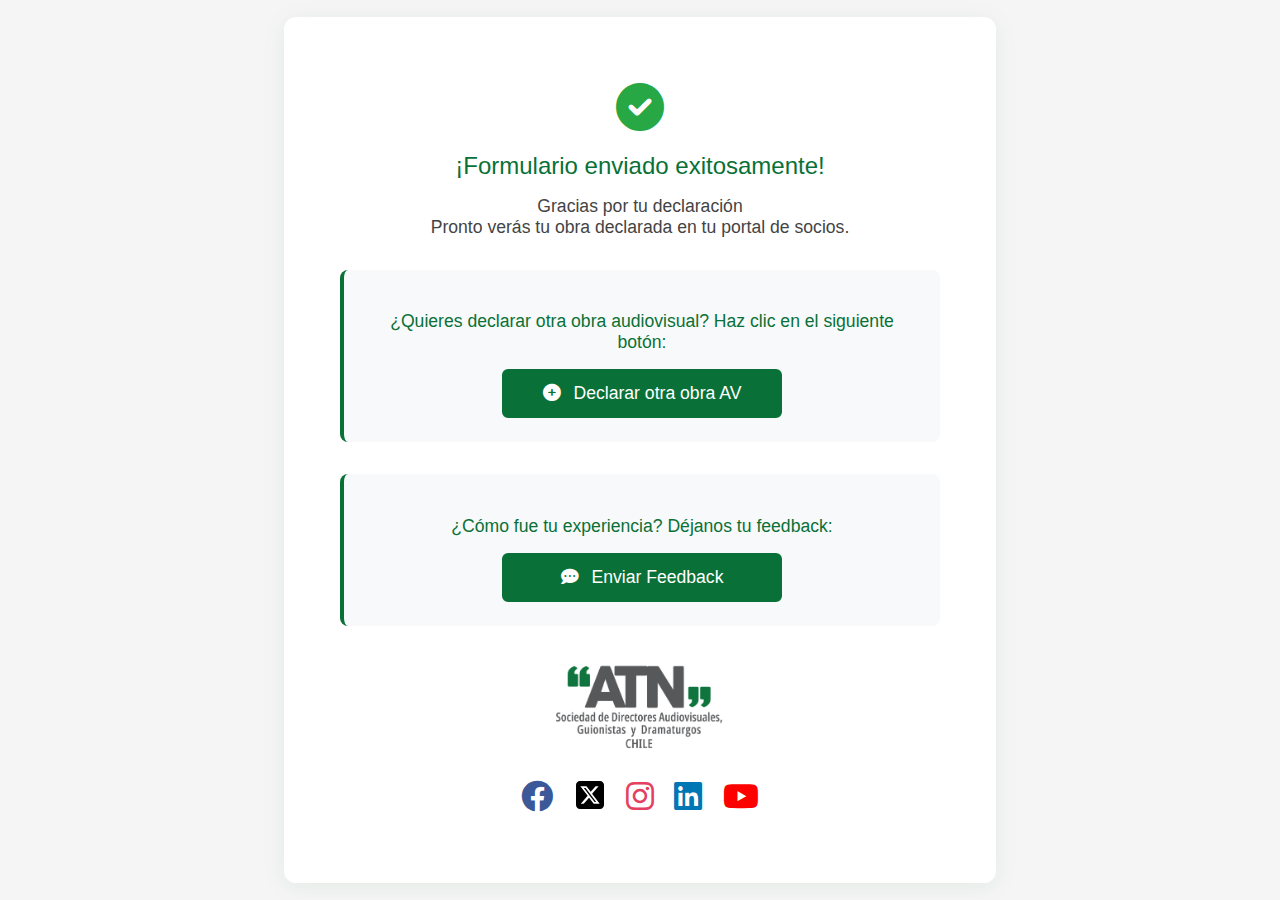
<file: exito.html>
<!DOCTYPE html>
<html lang="es">
<head>
    <meta charset="UTF-8">
    <meta name="viewport" content="width=device-width, initial-scale=1.0">
    <title>Formulario enviado</title>
    <link rel="stylesheet" href="styles.css">
    <link rel="icon" type="image/png" href="assets/solologo.png">
    <style>
        body {
            display: flex;
            align-items: center;
            justify-content: center;
            min-height: 100vh;
            background: #f5f5f5;
        }
        .success-container {
            background: #fff;
            border-radius: 12px;
            box-shadow: 0 4px 24px rgba(9,113,55,0.08);
            padding: 4rem 3.5rem;
            text-align: center;
            max-width: 600px;
            width: 90%;
        }
        .success-icon {
            font-size: 3rem;
            color: #28a745;
            margin-bottom: 1rem;
        }
        .success-title {
            font-size: 1.5rem;
            color: #097137;
            margin-bottom: 1rem;
        }
        .success-message {
            color: #444;
            font-size: 1.1rem;
            margin-bottom: 2rem;
        }
        @media (max-width: 768px) {
            .success-container {
                padding: 2rem 1.5rem;
                margin: 1rem;
            }
            .success-title {
                font-size: 1.3rem;
            }
            .success-message {
                font-size: 1rem;
            }
        }
        @media (max-width: 480px) {
            .success-container {
                padding: 1.5rem 1rem;
            }
            .success-title {
                font-size: 1.2rem;
            }
            .btn {
                font-size: 0.9rem !important;
                padding: 10px 16px !important;
            }
        }
        .success-link {
            display: inline-block;
            margin-top: 1rem;
            color: #097137;
            text-decoration: underline;
            font-weight: 500;
        }
        .success-link:hover {
            color: #28a745;
        }
        .btn:hover {
            background: #28a745 !important;
            transform: translateY(-1px);
            box-shadow: 0 4px 12px rgba(9,113,55,0.3);
        }
        .social-icons a {
            transition: transform 0.2s cubic-bezier(.4,2,.6,1);
            display: inline-block;
        }
        .social-icons a:hover, .social-icons a:focus {
            transform: scale(1.18);
            z-index: 2;
        }
        .social-icons svg {
            transition: transform 0.2s cubic-bezier(.4,2,.6,1);
        }
        .social-icons svg:hover {
            transform: scale(1.18);
        }
    </style>
    <link rel="stylesheet" href="https://cdnjs.cloudflare.com/ajax/libs/font-awesome/6.0.0/css/all.min.css" />
</head>
<body>
    <div class="success-container">
        <div class="success-icon">
            <i class="fas fa-check-circle"></i>
        </div>
        <div class="success-title">¡Formulario enviado exitosamente!</div>
        <div class="success-message">
            Gracias por tu declaración<br>
            Pronto verás tu obra declarada en tu portal de socios.
        </div>
        
        <!-- Mensaje y botón para declarar otra obra -->
        <div style="margin: 2rem 0; padding: 1.5rem; background: #f8f9fa; border-radius: 8px; border-left: 4px solid #097137;">
            <p style="color: #097137; font-weight: 500; margin-bottom: 1rem; font-size: 1.1rem;">
                ¿Quieres declarar otra obra audiovisual? Haz clic en el siguiente botón:
            </p>
            <a href="index.html" class="btn" style="display: inline-block; background: #097137; color: white; padding: 12px 24px; border-radius: 6px; text-decoration: none; font-weight: 500; transition: all 0.3s ease; width: 100%; max-width: 280px; text-align: center; box-sizing: border-box;">
                <i class="fas fa-plus-circle" style="margin-right: 8px;"></i>
                Declarar otra obra AV
            </a>
        </div>

        <!-- Botón de feedback -->
        <div style="margin: 2rem 0; padding: 1.5rem; background: #f8f9fa; border-radius: 8px; border-left: 4px solid #097137;">
            <p style="color: #097137; font-weight: 500; margin-bottom: 1rem; font-size: 1.1rem;">
                ¿Cómo fue tu experiencia? Déjanos tu feedback:
            </p>
            <a href="https://forms.office.com/Pages/ResponsePage.aspx?id=YgkTDLwJ_ECNuJ0EP_YlGuvdaWFHCPZImntUtkAWGP1UMTdKOE0wWlRXNFNOUjY3MTJRNjE2STg5UC4u" target="_blank" rel="noopener" class="btn" style="display: inline-block; background: #097137; color: white; padding: 12px 24px; border-radius: 6px; text-decoration: none; font-weight: 500; transition: all 0.3s ease; width: 100%; max-width: 280px; text-align: center; box-sizing: border-box;">
                <i class="fas fa-comment-dots" style="margin-right: 8px;"></i>
                Enviar Feedback
            </a>
        </div>
        
        <!-- Logo vinculado al sitio principal -->
        <a href="https://www.atn.cl" class="success-logo-link" style="display:inline-block; margin-bottom:1.5rem; position:relative; z-index:2;">
            <img src="assets/solologo-1.png" alt="Logo ATN" style="height:100px; width:auto; position:relative; top:0px; margin-bottom:-30px;">
        </a>
        <!-- Iconos de redes sociales -->
        <div class="social-icons" style="margin-top:1.5rem;">
            <a href="https://www.facebook.com/ATNChile" target="_blank" rel="noopener" title="Facebook" style="margin:0 8px; color:#3b5998;"><i class="fab fa-facebook fa-2x"></i></a>
            <a href="https://twitter.com/atn_chile" target="_blank" rel="noopener" title="X (Twitter)" style="margin:0 8px; display:inline-block; vertical-align:middle;">
                <svg width="32" height="32" viewBox="0 0 448 512" xmlns="http://www.w3.org/2000/svg" style="fill:#000; display:inline-block; vertical-align:middle; position:relative; top:-8px;">
                  <path d="M64 32C28.7 32 0 60.7 0 96V416c0 35.3 28.7 64 64 64H384c35.3 0 64-28.7 64-64V96c0-35.3-28.7-64-64-64H64zm297.1 84L257.3 234.6 379.4 396H283.8L209 298.1 123.3 396H75.8l111-126.9L69.7 116h98l67.7 89.5L313.6 116h47.5zM323.3 367.6L153.4 142.9H125.1L296.9 367.6h26.3z"/>
                </svg>
            </a>
            <a href="https://instagram.com/atn_chile" target="_blank" rel="noopener" title="Instagram" style="margin:0 8px; color:#e4405f;"><i class="fab fa-instagram fa-2x"></i></a>
            <a href="https://www.linkedin.com/company/atn-sociedad-de-directores-audiovisuales-guionistas-y-dramaturgos" target="_blank" rel="noopener" title="LinkedIn" style="margin:0 8px; color:#0077b5;"><i class="fab fa-linkedin fa-2x"></i></a>
            <a href="https://www.youtube.com/@atndirectoresavguionistasy6248" target="_blank" rel="noopener" title="YouTube" style="margin:0 8px; color:#ff0000;"><i class="fab fa-youtube fa-2x"></i></a>
        </div>
    </div>
</body>
</html>
</file>
<file: styles.css>
/* --- MODAL PARTICIPACIONES --- */
#modalParticipaciones .modal-atn-content {
  max-width: 900px;
  width: 98vw;
}

#modalParticipaciones .btn-guardar-participaciones {
  background: #097137;
  color: #fff;
  border: none;
  border-radius: 8px;
  padding: 10px 28px;
  font-size: 1rem;
  font-weight: 600;
  cursor: pointer;
  transition: background 0.18s, color 0.18s;
}
#modalParticipaciones .btn-guardar-participaciones:hover {
  background: #0bbd6b;
}
#modalParticipaciones .btn-cerrar-participaciones {
  background: #fff;
  color: #097137;
  border: 1.5px solid #097137;
  border-radius: 8px;
  padding: 10px 28px;
  font-size: 1rem;
  font-weight: 600;
  cursor: pointer;
  transition: background 0.18s, color 0.18s;
}
#modalParticipaciones .btn-cerrar-participaciones:hover {
  background: #f5f8f6;
  color: #0bbd6b;
}
#modalParticipaciones .modal-atn-header-green {
  background: #097137;
  color: #fff;
  padding: 18px 36px 12px 36px;
  border-radius: 8px 8px 0 0;
}
#modalParticipaciones .modal-atn-header-green h3 {
  margin: 0;
  font-size: 1.6rem;
  font-weight: 600;
}
#modalParticipaciones .modal-atn-body {
  padding: 24px 36px 0 36px;
  background: #fff;
  border-radius: 0 0 8px 8px;
}
.tabla-participaciones {
  width: 100%;
  border-collapse: separate;
  border-spacing: 0 10px;
  margin-bottom: 18px;
  font-family: 'Segoe UI', Arial, sans-serif;
}
.tabla-participaciones th {
  background: #f5f8f6;
  color: #097137;
  font-weight: 600;
  padding: 10px 8px;
  border: none;
  font-size: 1rem;
  text-align: left;
  border-radius: 8px 8px 0 0;
}
.tabla-participaciones td {
  background: #fff;
  padding: 8px 8px;
  border: none;
  vertical-align: middle;
  border-radius: 8px;
}
.tabla-participaciones input[type="number"],
.tabla-participaciones select {
  width: 100%;
  padding: 8px 10px;
  border: 1.5px solid #c9e2d0;
  border-radius: 8px;
  font-size: 1rem;
  font-family: 'Segoe UI', Arial, sans-serif;
  background: #f8fdfb;
  color: #222;
  outline: none;
  transition: border-color 0.2s;
  box-sizing: border-box;
}
.tabla-participaciones input[type="number"]:focus,
.tabla-participaciones select:focus {
  border-color: #097137;
  background: #fff;
}
.tabla-participaciones .btn-eliminar-participacion {
  background: #fff;
  color: #dc3545;
  border: 1.5px solid #dc3545;
  border-radius: 8px;
  padding: 6px 14px;
  font-size: 1rem;
  cursor: pointer;
  transition: background 0.18s, color 0.18s;
  font-family: 'Segoe UI', Arial, sans-serif;
}
.tabla-participaciones .btn-eliminar-participacion:hover {
  background: #dc3545;
  color: #fff;
}
@media (max-width: 700px) {
  #modalParticipaciones .modal-atn-content {
    padding: 0 0 16px 0;
  }
  #modalParticipaciones .modal-atn-header-green,
  #modalParticipaciones .modal-atn-body,
  #modalParticipaciones .modal-atn-buttons {
    padding-left: 10px;
    padding-right: 10px;
  }
  .tabla-participaciones th, .tabla-participaciones td {
    padding: 8px 4px;
    font-size: 0.95rem;
  }
}

/* Estilos base y animaciones */
:root {
  --transition-duration: 0.4s;
  --easing: cubic-bezier(0.4, 0, 0.2, 1);
}

body {
  font-family: 'Segoe UI', Arial, sans-serif;
  background: #fff;
  color: #575656;
  margin: 0;
  padding: 0;
  scroll-behavior: smooth;
}

/* Animación de transición entre pasos */
.wizard-step {
  transition: opacity var(--transition-duration) var(--easing), 
              transform var(--transition-duration) var(--easing);
  opacity: 0;
  transform: translateY(20px);
  position: absolute;
  width: 100%;
  padding: 20px 0;
  visibility: hidden;
}

.wizard-step.active {
  opacity: 1;
  transform: translateY(0);
  position: relative;
  visibility: visible;
}

/* Contenedor principal para manejar la altura durante las transiciones */
.wizard-container {
  position: relative;
  min-height: 300px; /* Ajusta según sea necesario */
  overflow: hidden;
}

/* Estilos para la validación */
.form-group.required label:after {
  content: " *";
  color: #dc3545;
}

.form-control.error {
  border-color: #dc3545;
  background-color: #fff8f8;
  box-shadow: 0 0 0 0.2rem rgba(220, 53, 69, 0.25);
}

.form-control.valid {
  border-color: #28a745;
  background-color: #f8fff9;
}

.error-message {
  display: none;
  color: #dc3545;
  font-size: 0.875rem;
  margin-top: 0.25rem;
  font-weight: 500;
}

.form-group.has-error .error-message {
  display: block;
  animation: shake 0.5s ease-in-out;
}

@keyframes shake {
  0%, 100% { transform: translateX(0); }
  10%, 30%, 50%, 70%, 90% { transform: translateX(-5px); }
  20%, 40%, 60%, 80% { transform: translateX(5px); }
}

.header {
  position: relative;
  display: flex;
  align-items: center;
  background: #fff;
  border-bottom: 2px solid #097137;
  padding: 1.5rem 2rem 1rem 2rem;
  justify-content: center;
}
.logo {
  position: absolute;
  left: 2rem;
  top: 50%;
  transform: translateY(-50%);
  height: 60px;
  width: auto;
}
.header h1 {
  color: #097137;
  font-size: 2.5rem;
  margin: 0 auto;
  text-align: center;
  display: block;
  width: 100%;
  font-weight: 700;
}
h1 {
  color: #097137;
  font-size: 2rem;
  margin: 0;
}
main {
  max-width: 700px;
  margin: 2rem auto;
  background: #fff;
  border-radius: 12px;
  box-shadow: 0 2px 16px rgba(9,113,55,0.07);
  padding: 2rem 2.5rem 2.5rem 2.5rem;
}
/* Estilos para el carrusel de progreso */
.progress-container {
  width: 100%;
  margin: 20px 0;
  position: relative;
  padding: 0 0px;
  display: flex;
  justify-content: center;
}

.progress-container-inner {
  display: flex;
  align-items: center;
  position: relative;
  width: 100%;
  max-width: 600px;
}

.progress-slider {
  width: 100%;
  overflow: hidden;
  position: relative;
}

.progress-track {
  display: flex;
  transition: transform 0.3s ease;
  gap: 10px;
  padding: 10px 0;
}

.progress-slide {
  min-width: 80px;
  display: flex;
  flex-direction: column;
  align-items: center;
  cursor: pointer;
  padding: 0 5px;
  opacity: 0.6;
  transition: all 0.3s ease;
  text-align: center;
  pointer-events: none !important;
  cursor: default !important;
  opacity: 1 !important;
}

.progress-slide.active {
  opacity: 1;
}

.progress-step {
  width: 30px;
  height: 30px;
  border-radius: 50%;
  background-color: #f0f0f0;
  display: flex;
  align-items: center;
  justify-content: center;
  font-weight: bold;
  margin-bottom: 5px;
  color: #575656;
  border: 2px solid #e0e0e0;
  transition: all 0.3s ease;
}

.progress-slide.active .progress-step {
  background-color: #097137;
  color: white;
  border-color: #097137;
}

.step-label {
  font-size: 0.7rem;
  color: #575656;
  text-align: center;
  white-space: nowrap;
  overflow: hidden;
  text-overflow: ellipsis;
  max-width: 100%;
  display: inline-block;
}

.progress-slide.active .step-label {
  color: #097137;
  font-weight: 500;
}

.nav-arrow {
  background: white;
  border: 1px solid #e0e0e0;
  border-radius: 50%;
  width: 30px;
  height: 30px;
  display: flex;
  align-items: center;
  justify-content: center;
  cursor: pointer;
  position: absolute;
  top: 50%;
  transform: translateY(-50%);
  z-index: 10;
  transition: all 0.3s ease;
}

.nav-arrow:hover {
  background-color: #097137;
  color: white;
  border-color: #097137;
}

.nav-arrow.prev {
  left: 0;
}

.nav-arrow.next {
  right: 0;
}

.nav-arrow:disabled {
  opacity: 0.5;
  cursor: not-allowed;
  pointer-events: none;
}

.nav-arrow i,
.progress-container .nav-arrow i {
  color: #575656 !important;
  font-size: 1rem;
  display: flex;
  align-items: center;
  justify-content: center;
  width: 32px;
  height: 32px;
  transition: color 0.2s;
}

.nav-arrow:hover i,
.progress-container .nav-arrow:hover i {
  color: #097137 !important;
}

@media (max-width: 900px) {
  .progress-container {
    padding: 0 30px;
  }
  .progress-slide {
    min-width: 70px;
  }
  .step-label {
    font-size: 0.65rem;
  }
}
.wizard-step {
  display: none;
}
.wizard-step.active {
  display: block;
}

/* Estilos para el cuadro de nota informativa */
.note-box {
  background-color: #f0f8ff;
  border-left: 4px solid #4a90e2;
  border-radius: 4px;
  padding: 12px 16px;
  margin-bottom: 24px;
  display: flex;
  align-items: flex-start;
  gap: 12px;
}

.note-icon {
  font-size: 1.2em;
  color: #4a90e2;
  margin-top: 2px;
}

.note-content {
  flex: 1;
  color: #2c3e50;
  font-size: 0.95em;
  line-height: 1.5;
}

.note-content strong {
  color: #2c3e50;
  font-weight: 600;
}
.form-group {
  margin-bottom: 1.5rem;
}
.form-group label {
  display: block;
  font-weight: 600;
  margin-bottom: 0.5rem;
  color: #097137;
}
.form-group input,
.form-group select,
.form-group textarea {
  width: 100%;
  padding: 0.7rem;
  border: 1.5px solid #575656;
  border-radius: 6px;
  font-size: 1rem;
  background: #fff;
  color: #575656;
  margin-top: 0.2rem;
  box-sizing: border-box;
}
.form-group input:focus,
.form-group select:focus,
.form-group textarea:focus {
  outline: 2px solid #097137;
  border-color: #097137;
}
.form-group .input-hint {
  font-size: 0.95rem;
  color: #575656;
  margin-top: 0.2rem;
}
/* Botones del wizard */
.wizard-buttons {
  display: flex;
  justify-content: space-between;
  align-items: center;
  margin-top: 30px;
  gap: 15px;
  flex-wrap: wrap;
}

.bloque-tools {
  display: flex;
  flex-direction: column;
  gap: 12px;
  margin-right: 18px;
}

@media (min-width: 600px) {
  .bloque-tools {
    flex-direction: row;
    gap: 18px;
    margin-right: 13px;
  }
}

.btn {
  padding: 0.3rem 1.1rem;
  border: 2px solid #097137;
  border-radius: 40px;
  font-size: 1.1rem;
  font-weight: 600;
  cursor: pointer;
  transition: all 0.3s ease;
  text-decoration: none;
  display: inline-flex;
  align-items: center;
  justify-content: center;
  min-width: 120px;
}

.btn-primary {
  background-color: #097137;
  color: #fff;
  border-color: #097137;
}

.btn-primary:hover {
  background-color: #075a2b;
  border-color: #075a2b;
  transform: translateY(-2px);
  box-shadow: 0 4px 12px rgba(9, 113, 55, 0.3);
}

.btn-secondary {
  background-color: #fff;
  color: #097137;
  border-color: #097137;
}

.btn-secondary:hover {
  background-color: #f8f9fa;
  color: #075a2b;
  border-color: #075a2b;
  transform: translateY(-2px);
  box-shadow: 0 4px 12px rgba(9, 113, 55, 0.2);
}

.btn-gestionar-titulos,
.btn-gestionar-participaciones {
  transition: background 0.18s, color 0.18s;
}
.btn-gestionar-titulos:hover,
.btn-gestionar-participaciones:hover {
  background: #0bbd6b;
  color: #fff;
  border-color: #0bbd6b;
  transform: translateY(-2px);
  box-shadow: 0 4px 12px rgba(11, 189, 107, 0.2);
}

.btn-success {
  background-color: #28a745;
  color: #fff;
  border-color: #28a745;
}

.btn-success:hover {
  background-color: #218838;
  border-color: #218838;
  transform: translateY(-2px);
  box-shadow: 0 4px 12px rgba(40, 167, 69, 0.3);
}

.btn:disabled {
  opacity: 0.6;
  cursor: not-allowed;
  transform: none !important;
  box-shadow: none !important;
}

#prev-btn {
  background-color: #fff;
  color: #097137;
  border: 1.5px solid #097137;
  transition: background 0.18s, color 0.18s;
}
#prev-btn:hover:enabled {
  background-color: #f8f9fa;
  color: #075a2b;
  border-color: #075a2b;
  transform: translateY(-2px);
  box-shadow: 0 4px 12px rgba(9, 113, 55, 0.2);
}

/* Responsive para botones */
@media (max-width: 768px) {
  .wizard-buttons {
    flex-direction: column;
    gap: 10px;
  }
  
  .btn {
    width: 100%;
    min-width: auto;
  }
}
.form-message {
  margin-top: 2rem;
  font-size: 1.1rem;
  color: #097137;
  text-align: center;
}
/* Ajuste visual para Select2 para igualar el alto de los inputs */
.select2-container--default .select2-selection--single,
.select2-container--default .select2-selection--multiple {
  min-height: 40px;
  padding: 5px 12px;
  border: 1.5px solid #575656;
  border-radius: 6px;
  font-size: 1rem;
  background: #fff;
  color: #575656;
  display: flex;
  align-items: center;
}
.select2-container--default .select2-selection--single .select2-selection__rendered {
  line-height: 32px;
}
.select2-container--default .select2-selection--multiple .select2-selection__rendered {
  min-height: 32px;
  display: flex;
  align-items: center;
}
.select2-container--default .select2-selection--single:focus,
.select2-container--default .select2-selection--multiple:focus {
  outline: 2px solid #097137;
  border-color: #097137;
}
/* --- Mejoras visuales para Participaciones --- */
.participaciones-header {
  display: flex;
  align-items: center;
  justify-content: space-between;
  margin-bottom: 1rem;
}
.btn-agregar-linea {
  background: #097137;
  color: #fff;
  border: 2px solid #097137;
  border-radius: 40px;
  font-size: 1.1rem;
  font-weight: 600;
  padding: 0.3rem 1.1rem;
  display: flex;
  align-items: center;
  gap: 0.5rem;
  transition: background 0.2s, color 0.2s;
  cursor: pointer;
}
.btn-agregar-linea:hover {
  background: #07582b;
  color: #fff;
}
.participacion-item {
  background: #f9f9f9;
  border: 1.5px solid #e0e0e0;
  border-radius: 10px;
  padding: 1.2rem 1rem 1rem 1rem;
  margin-bottom: 1.2rem;
  display: flex;
  align-items: flex-end;
  gap: 1rem;
  flex-wrap: wrap;
}
.participacion-item .form-group {
  margin-bottom: 0;
}
.participacion-resumen {
  font-size: 1.08rem;
  margin: 0.5rem 0 1rem 0.2rem;
  display: flex;
  gap: 1.5rem;
  flex-wrap: wrap;
}
.participacion-resumen .ok {
  color: #097137;
  font-weight: 600;
}
.participacion-resumen .error {
  color: #dc3545;
  font-weight: 600;
}
.btn-eliminar {
  color: #dc3545;
  background: none;
  border: none;
  cursor: pointer;
  padding: 0 0.5rem;
  font-size: 1.1rem;
  display: flex;
  align-items: center;
  font-weight: 500;
}
.btn-eliminar span {
  color: #dc3545;
  font-size: 1.5rem;
  margin-right: 4px;
}
/* Encabezado de aviso institucional */
.note-box {
  display: flex;
  align-items: flex-start;
  background: #eaf6f0;
  border-radius: 8px;
  padding: 1rem 1.2rem;
  margin-bottom: 1.2rem;
  border-left: 5px solid #097137;
  gap: 1rem;
}
.note-icon {
  color: #097137;
  font-size: 2.1rem;
  display: flex;
  align-items: center;
  justify-content: center;
  min-width: 2.5rem;
}
.note-content {
  font-size: 1.08rem;
  color: #575656;
}
@media (max-width: 900px) {
  main {
    padding: 1rem 0.5rem;
  }
  .header {
    flex-direction: column;
    gap: 0.5rem;
    padding: 1rem 0.5rem 0.5rem 0.5rem;
    align-items: center;
  }
  .logo {
    position: static;
    transform: none;
    height: 40px;
    margin-bottom: 0.5rem;
  }
  .header h1 {
    text-align: center;
    width: 100%;
    font-size: 2rem;
  }
  .participacion-item {
    flex-direction: column;
    align-items: stretch;
    gap: 0.5rem;
  }
  .participaciones-header {
    flex-direction: column;
    align-items: stretch;
    gap: 0.5rem;
  }
} 
/* Modal de cancelación */
.modal-atn {
  display: none;
  position: fixed;
  z-index: 1000;
  left: 0;
  top: 0;
  width: 100%;
  height: 100%;
  background-color: rgba(0, 0, 0, 0.5);
  backdrop-filter: blur(2px);
}

.modal-atn-content {
  background-color: #fff;
  margin: 15% auto;
  padding: 0;
  border-radius: 12px;
  width: 90%;
  max-width: 500px;
  box-shadow: 0 20px 40px rgba(0, 0, 0, 0.3);
  animation: slideInFromTop 0.3s ease-out;
}

.modal-atn-header-green {
  background-color: #097137;
  color: white;
  padding: 20px 25px;
  border-radius: 12px 12px 0 0;
  text-align: center;
}

.modal-atn-header-green h3 {
  margin: 0;
  font-size: 1.3rem;
  font-weight: 600;
}

.modal-atn-message {
  padding: 25px;
  text-align: center;
  color: #575656;
  font-size: 1.1rem;
  line-height: 1.5;
}

.modal-atn-buttons {
  display: flex;
  gap: 15px;
  padding: 0 25px 25px;
  justify-content: center;
}

.modal-btn-lg {
  padding: 12px 24px;
  border: 2px solid;
  border-radius: 8px;
  font-size: 1rem;
  font-weight: 600;
  cursor: pointer;
  transition: all 0.3s ease;
  min-width: 120px;
}

.modal-btn-lg:hover {
  transform: translateY(-2px);
  box-shadow: 0 4px 12px rgba(0, 0, 0, 0.2);
}

/* Loading overlay */
.loading-overlay {
  position: fixed;
  top: 0;
  left: 0;
  width: 100%;
  height: 100%;
  background-color: rgba(255, 255, 255, 0.95);
  backdrop-filter: blur(3px);
  z-index: 2000;
  display: flex;
  justify-content: center;
  align-items: center;
}

.loading-content {
  text-align: center;
  color: #097137;
  font-size: 1.2rem;
  font-weight: 600;
}

.spinner-institucional {
  margin-bottom: 20px;
}

.spinner-institucional svg {
  animation: spin 1.5s linear infinite;
}

@keyframes spin {
  0% { transform: rotate(0deg); }
  100% { transform: rotate(360deg); }
}

/* Responsive para modal */
@media (max-width: 768px) {
  .modal-atn-content {
    margin: 20% auto;
    width: 95%;
  }
  
  .modal-atn-buttons {
    flex-direction: column;
  }
  
  .modal-btn-lg {
    width: 100%;
  }
} 
.spinner-institucional {
  animation: spinner-rotate 1s linear infinite;
}
.spinner-institucional .path {
  stroke-linecap: round;
  animation: spinner-dash 1.4s ease-in-out infinite;
}
@keyframes spinner-rotate {
  100% { transform: rotate(360deg); }
}
@keyframes spinner-dash {
  0% { stroke-dasharray: 1, 150; stroke-dashoffset: 0; }
  50% { stroke-dasharray: 90, 150; stroke-dashoffset: -35; }
  100% { stroke-dasharray: 90, 150; stroke-dashoffset: -124; }
} 

/* Animaciones para bloques dinámicos */
@keyframes slideInFromTop {
  from {
    opacity: 0;
    transform: translateY(-20px);
    max-height: 0;
  }
  to {
    opacity: 1;
    transform: translateY(0);
    max-height: 500px;
  }
}

@keyframes slideOutToTop {
  from {
    opacity: 1;
    transform: translateY(0);
    max-height: 500px;
  }
  to {
    opacity: 0;
    transform: translateY(-20px);
    max-height: 0;
  }
}

.exhibicion-item,
.participacion-item {
  animation: slideInFromTop 0.4s ease-out;
  overflow: hidden;
}

.exhibicion-item.removing,
.participacion-item.removing {
  animation: slideOutToTop 0.3s ease-in forwards;
}

/* Animación para el botón de agregar */
.btn-agregar-linea,
#agregar-exhibicion {
  transition: all 0.3s ease;
}

.btn-agregar-linea:hover,
#agregar-exhibicion:hover {
  transform: translateY(-2px);
  box-shadow: 0 4px 12px rgba(9, 113, 55, 0.2);
}

.btn-agregar-linea:active,
#agregar-exhibicion:active {
  transform: translateY(0);
}

/* Animación para botones de eliminar */
.btn-eliminar {
  transition: all 0.2s ease;
}

.btn-eliminar:hover {
  transform: scale(1.05);
  background-color: rgba(220, 53, 69, 0.1);
  border-radius: 4px;
}

.btn-eliminar:active {
  transform: scale(0.95);
}

/* Animación para el contenedor de exhibiciones/participaciones */
#exhibiciones-container,
#participaciones-container {
  transition: all 0.3s ease;
}

/* Efecto de hover en los bloques */
.exhibicion-item:hover,
.participacion-item:hover {
  box-shadow: 0 4px 16px rgba(0, 0, 0, 0.1);
  transform: translateY(-1px);
  transition: all 0.3s ease;
}

/* Animación para mensajes de error/éxito */
.form-message {
  animation: slideInFromTop 0.3s ease-out;
}

/* Animación para el resumen de participaciones */
.participacion-resumen {
  animation: slideInFromTop 0.3s ease-out;
} 

/* Sección bloqueada */
.section-blocked {
  text-align: center;
  padding: 60px 20px;
  background: linear-gradient(135deg, #f8f9fa 0%, #e9ecef 100%);
  border-radius: 12px;
  border: 2px dashed #097137;
  margin: 20px 0;
}

.section-blocked-icon {
  font-size: 4rem;
  color: #097137;
  margin-bottom: 20px;
  opacity: 0.7;
}

.section-blocked-title {
  font-size: 1.5rem;
  font-weight: 600;
  color: #097137;
  margin-bottom: 15px;
}

.section-blocked-message {
  font-size: 1.1rem;
  color: #575656;
  line-height: 1.6;
  max-width: 600px;
  margin: 0 auto;
}

.section-blocked-hint {
  margin-top: 20px;
  padding: 15px;
  background-color: rgba(9, 113, 55, 0.1);
  border-radius: 8px;
  border-left: 4px solid #097137;
  font-size: 0.95rem;
  color: #097137;
}

.section-blocked-hint strong {
  font-weight: 600;
}

/* Responsive para sección bloqueada */
@media (max-width: 768px) {
  .section-blocked {
    padding: 40px 15px;
  }
  
  .section-blocked-icon {
    font-size: 3rem;
  }
  
  .section-blocked-title {
    font-size: 1.3rem;
  }
  
  .section-blocked-message {
    font-size: 1rem;
  }
} 

/* Estilos para bloques de episodios */
.bloque-episodios {
  background-color: #fff;
  border: 1px solid #e0e0e0;
  border-radius: 12px;
  margin-bottom: 30px;
  /* overflow: hidden; */
  transition: all 0.3s ease;
  box-shadow: 0 2px 8px rgba(0, 0, 0, 0.1);
  position: relative;
  z-index: 1;
}

.bloque-episodios:hover {
  box-shadow: 0 4px 16px rgba(0, 0, 0, 0.15);
  transform: translateY(-2px);
}

.bloque-episodios-entering {
  animation: slideInFromTop 0.4s ease-out;
}

.bloque-episodios-removing {
  animation: slideOutToTop 0.3s ease-in forwards;
}

.bloque-header {
  display: flex;
  justify-content: space-between;
  align-items: center;
  padding: 20px 25px;
  background-color: #f8f9fa;
  border-bottom: 1px solid #e0e0e0;
}

.bloque-title {
  display: flex;
  align-items: center;
  gap: 10px;
  margin-right: 24px;
}

.bloque-title h3 {
  margin: 0;
  color: #097137;
  font-size: 1.3rem;
  font-weight: 600;
}

/* Tooltip styles */
.help-tooltip {
  position: relative;
  display: inline-block;
}

.help-icon {
  display: inline-flex;
  align-items: center;
  justify-content: center;
  width: 20px;
  height: 20px;
  background-color: #097137;
  color: white;
  border-radius: 50%;
  font-size: 12px;
  font-weight: bold;
  cursor: help;
  transition: all 0.2s ease;
}

.help-icon:hover {
  background-color: #075a2b;
  transform: scale(1.1);
}

.tooltip-content {
  position: absolute;
  bottom: 100%;
  left: 50%;
  transform: translateX(-50%);
  background-color: #333;
  color: white;
  padding: 15px;
  border-radius: 8px;
  font-size: 0.9rem;
  line-height: 1.4;
  width: 300px;
  z-index: 9999;
  overflow: visible;
  opacity: 0;
  visibility: hidden;
  transition: all 0.3s ease;
  box-shadow: 0 4px 12px rgba(0, 0, 0, 0.3);
}

.tooltip-content::after {
  content: '';
  position: absolute;
  top: 100%;
  left: 50%;
  transform: translateX(-50%);
  border: 8px solid transparent;
  border-top-color: #333;
}

.help-tooltip:hover .tooltip-content {
  opacity: 1;
  visibility: visible;
  transform: translateX(-50%) translateY(-5px);
}

.tooltip-content h4 {
  margin: 0 0 10px 0;
  color: #fff;
  font-size: 1rem;
}

.tooltip-content p {
  margin: 0 0 8px 0;
}

.tooltip-content p:last-child {
  margin-bottom: 0;
}

/* Subbloque styles */
.subbloque {
  padding: 25px;
  border-bottom: 1px solid #e0e0e0;
  background-color: #fff;
}

.subbloque:last-child {
  border-bottom: none;
}

.subbloque-header-collapsible {
  display: flex;
  justify-content: space-between;
  align-items: center;
  cursor: pointer;
  padding: 10px 0;
}

.subbloque-header-collapsible h4 {
  margin: 0;
  color: #097137;
  font-size: 1.2rem;
  font-weight: 600;
}

.btn-toggle-subbloque {
  background: none;
  border: none;
  color: #097137;
  cursor: pointer;
  padding: 5px;
  transition: transform 0.3s ease;
}

.btn-toggle-subbloque.collapsed {
  transform: rotate(-90deg);
}

.subbloque-content {
  overflow: hidden;
  transition: max-height 0.3s ease;
}

.subbloque-content.collapsed {
  max-height: 0;
}

.episodio-item {
  margin-bottom: 15px;
  transition: max-height 0.3s ease;
}

.episodio-header {
  display: flex;
  justify-content: space-between;
  align-items: center;
  padding: 15px 20px;
  background-color: #f8f9fa;
  border: 1px solid #e0e0e0;
  border-radius: 8px;
  cursor: pointer;
  transition: all 0.2s ease;
}

.episodio-content {
  overflow: hidden;
  transition: all 0.3s ease;
  max-height: 1000px;
  opacity: 1;
  padding: 15px;
  border: 1px solid #e0e0e0;
  border-top: none;
  border-radius: 0 0 8px 8px;
  background-color: #fff;
}

.episodio-content.collapsed {
  max-height: 0;
  opacity: 0;
  padding: 0;
  margin: 0;
  border: none;
}

.episodio-header {
  display: flex;
  justify-content: space-between;
  align-items: center;
  padding: 15px 20px;
  background-color: #f8f9fa;
  border: 1px solid #e0e0e0;
  border-radius: 8px;
  cursor: pointer;
  transition: all 0.2s ease;
}

.episodio-header:hover {
  background-color: #e9ecef;
}

.btn-toggle-episodio {
  background: none;
  border: none;
  color: #097137;
  cursor: pointer;
  padding: 5px;
  transition: transform 0.3s ease;
}

.btn-toggle-episodio i {
  transition: transform 0.3s ease;
}

.episodio-item {
  margin-bottom: 15px;
}

.episodio-header-content {
  display: flex;
  align-items: center;
  gap: 15px;
}

.episodio-numero {
  font-weight: 600;
  color: #097137;
}

.episodio-titulo-preview {
  color: #575656;
  font-style: italic;
}

.subbloque-header {
  display: flex;
  justify-content: space-between;
  align-items: center;
  margin-bottom: 20px;
}

.subbloque-header h4 {
  margin: 0;
}

.subbloque-header h5 {
  margin: 0;
  color: #097137;
  font-size: 1.1rem;
  font-weight: 600;
}

/* Episodio styles */
.episodio-item {
  margin-bottom: 15px;
}

.episodio-header {
  display: flex;
  justify-content: space-between;
  align-items: center;
  padding: 15px 20px;
  background-color: #f8f9fa;
  border: 1px solid #e0e0e0;
  border-radius: 8px;
  cursor: pointer;
  transition: all 0.2s ease;
}

.episodio-header:hover {
  background-color: #e9ecef;
  border-color: #097137;
}

.episodio-header-content {
  display: flex;
  align-items: center;
  gap: 15px;
  flex: 1;
}

.episodio-numero {
  font-weight: 600;
  color: #097137;
  min-width: 80px;
}

.episodio-titulo-preview {
  flex: 1;
  white-space: nowrap;
  overflow: hidden;
  text-overflow: ellipsis;
  color: #495057;
}

.episodio-contador-titulos {
  font-size: 0.85rem;
  color: #6c757d;
  background-color: #e9ecef;
  padding: 4px 8px;
  border-radius: 12px;
  white-space: nowrap;
}

.btn-toggle-episodio {
  background: none;
  border: none;
  padding: 5px;
  margin-left: 10px;
  cursor: pointer;
  color: #6c757d;
  transition: color 0.2s ease;
}

.btn-toggle-episodio:hover {
  color: #097137;
}

.episodio-content {
  padding: 20px;
  border: 1px solid #e0e0e0;
  border-top: none;
  border-radius: 0 0 8px 8px;
  margin-bottom: 15px;
  background-color: white;
}

.intervalo-header {
  display: flex;
  justify-content: space-between;
  align-items: center;
  padding: 15px;
  background-color: #f0f0f0;
  border: 1px solid #ddd;
  border-radius: 4px;
  margin-bottom: 10px;
  cursor: pointer;
}

.intervalo-header h4 {
  margin: 0;
  color: #333;
  font-size: 1.1em;
}

.btn-toggle-intervalo {
  background: none;
  border: none;
  color: #666;
  cursor: pointer;
  padding: 5px;
}

.btn-toggle-intervalo i {
  transition: transform 0.3s ease;
}

.intervalo-content {
  overflow: hidden;
  max-height: 500px;
  transition: max-height 0.4s cubic-bezier(0.4,0,0.2,1), opacity 0.4s cubic-bezier(0.4,0,0.2,1);
  opacity: 1;
}

.intervalo-content.collapsed {
  max-height: 0;
  opacity: 0;
  pointer-events: none;
}

.episodios-list {
  padding: 10px 0;
}

/* Títulos alternativos */
.titulos-alternativos {
  margin-top: 20px;
}

.titulo-alternativo {
  background-color: #f8f9fa;
  border: 1px solid #e0e0e0;
  border-radius: 8px;
  padding: 15px;
  margin-bottom: 10px;
}

/* Líneas de participación */
.linea-participacion {
  background-color: #f8f9fa;
  border: 1px solid #e0e0e0;
  border-radius: 8px;
  padding: 20px;
  margin-bottom: 15px;
  transition: all 0.3s ease;
}

.linea-participacion:hover {
  box-shadow: 0 2px 8px rgba(0, 0, 0, 0.1);
}

/* Botones específicos */
.btn-generar-tabla {
  padding: 8px 16px;
  font-size: 0.9rem;
}

.btn-agregar-linea {
  padding: 8px 16px;
  font-size: 0.9rem;
}

.btn-agregar-titulo {
  padding: 6px 12px;
  font-size: 0.85rem;
}

.btn-eliminar,
.btn-eliminar-linea,
.btn-eliminar-titulo {
  color: #dc3545;
  background: none;
  border: none;
  cursor: pointer;
  padding: 5px 0;
  display: flex;
  align-items: center;
  font-size: 0.9rem;
  transition: all 0.2s ease;
}

.btn-eliminar:hover,
.btn-eliminar-linea:hover,
.btn-eliminar-titulo:hover {
  color: #c82333;
  transform: scale(1.05);
}

.btn-eliminar span,
.btn-eliminar-linea span,
.btn-eliminar-titulo span {
  color: #dc3545;
  margin-right: 5px;
  font-weight: bold;
}

/* Responsive design */
@media (max-width: 768px) {
  .bloque-header {
    flex-direction: column;
    gap: 15px;
    align-items: flex-start;
  }
  
  .subbloque-header {
    flex-direction: column;
    gap: 15px;
    align-items: flex-start;
  }
  
  .episodio-header-content {
    flex-direction: column;
    align-items: flex-start;
    gap: 8px;
  }
  
  .episodio-numero {
    min-width: auto;
  }
  
  .tooltip-content {
    width: 250px;
    left: 0;
    transform: none;
  }
  
  .tooltip-content::after {
    left: 20px;
    transform: none;
  }
  
  .help-tooltip:hover .tooltip-content {
    transform: translateY(-5px);
  }
} 
.wizard-section > .section-header > .btn {
  margin-bottom: 24px;
}

/* Si el botón está en un div solo, también aplica */
.section-header .btn {
  margin-bottom: 24px;
} 
/* --- MODAL OTROS TÍTULOS POR EPISODIO --- */
#modalTitulosEpisodio.modal-atn {
  display: none;
  position: fixed;
  z-index: 9999;
  left: 0; top: 0; width: 100vw; height: 100vh;
  background: rgba(0,0,0,0.18);
  align-items: center; justify-content: center;
  font-family: 'Segoe UI', Arial, sans-serif;
}

/* Modal de ayuda para importación */
#modalAyudaImportar.modal-atn {
  display: none;
  position: fixed;
  z-index: 10000;
  left: 0; top: 0; width: 100vw; height: 100vh;
  background: rgba(0,0,0,0.18);
  align-items: center; justify-content: center;
  font-family: 'Segoe UI', Arial, sans-serif;
}

#modalAyudaImportar .modal-atn-content {
  background: #fff;
  border-radius: 18px;
  box-shadow: 0 6px 32px rgba(9,113,55,0.13);
  max-width: 600px;
  width: 98vw;
  margin: 0 auto;
  padding: 0 0 24px 0;
  overflow: visible;
}

#modalAyudaImportar .modal-atn-header-green {
  background: #097137;
  border-radius: 18px 18px 0 0;
  padding: 22px 36px 16px 36px;
  color: #fff;
  font-size: 1.35rem;
  font-weight: 700;
  letter-spacing: 0.5px;
}

#modalAyudaImportar .modal-atn-body {
  padding: 32px 36px 0 36px;
  background: #fff;
}

#modalAyudaImportar .modal-atn-body h4 {
  color: #097137;
  margin: 0 0 15px 0;
  font-size: 1.1rem;
}

#modalAyudaImportar .modal-atn-body p {
  margin: 0 0 15px 0;
  line-height: 1.5;
}

#modalAyudaImportar .modal-atn-body ol {
  margin: 0 0 20px 0;
  padding-left: 20px;
}

#modalAyudaImportar .modal-atn-body li {
  margin-bottom: 8px;
  line-height: 1.5;
}

#modalAyudaImportar .modal-atn-body pre {
  background: #f8fdfb;
  border: 1px solid #c9e2d0;
  border-radius: 8px;
  padding: 12px;
  margin: 10px 0;
  font-family: monospace;
  white-space: pre-wrap;
}

#modalAyudaImportar .modal-atn-buttons {
  display: flex;
  justify-content: flex-end;
  padding: 0 36px;
  margin-top: 24px;
}

#modalAyudaImportar .btn-cerrar-ayuda {
  background: #097137;
  color: #fff;
  border: none;
  border-radius: 8px;
  padding: 10px 28px;
  font-size: 1rem;
  font-weight: 600;
  cursor: pointer;
  transition: background 0.18s;
}

#modalAyudaImportar .btn-cerrar-ayuda:hover {
  background: #0bbd6b;
}

/* Modal para pegar títulos */
#modalPegarTitulosEpisodio.modal-atn {
  display: none;
  position: fixed;
  z-index: 10000;
  left: 0; top: 0; width: 100vw; height: 100vh;
  background: rgba(0,0,0,0.18);
  align-items: center; justify-content: center;
  font-family: 'Segoe UI', Arial, sans-serif;
}

#modalPegarTitulosEpisodio .modal-atn-content {
  background: #fff;
  border-radius: 18px;
  box-shadow: 0 6px 32px rgba(9,113,55,0.13);
  max-width: 600px;
  width: 98vw;
  margin: 0 auto;
  padding: 0 0 24px 0;
  overflow: visible;
}

#modalPegarTitulosEpisodio .modal-atn-header-green {
  background: #097137;
  border-radius: 18px 18px 0 0;
  padding: 22px 36px 16px 36px;
  color: #fff;
  font-size: 1.35rem;
  font-weight: 700;
  letter-spacing: 0.5px;
}

#modalPegarTitulosEpisodio .modal-atn-body {
  padding: 32px 36px 0 36px;
  background: #fff;
}

#modalPegarTitulosEpisodio textarea {
  width: 100%;
  min-height: 200px;
  padding: 12px;
  border: 1.5px solid #c9e2d0;
  border-radius: 8px;
  font-size: 1rem;
  font-family: 'Segoe UI', Arial, sans-serif;
  background: #f8fdfb;
  color: #222;
  resize: vertical;
  margin-bottom: 20px;
}

#modalPegarTitulosEpisodio textarea:focus {
  border-color: #097137;
  background: #fff;
  outline: none;
}

#modalPegarTitulosEpisodio .modal-atn-buttons {
  display: flex;
  justify-content: flex-end;
  gap: 16px;
  padding: 0 36px;
  margin-top: 24px;
}

#modalPegarTitulosEpisodio .btn-aceptar-pegar {
  background: #097137;
  color: #fff;
  border: none;
  border-radius: 8px;
  padding: 10px 28px;
  font-size: 1rem;
  font-weight: 600;
  cursor: pointer;
  transition: background 0.18s;
}

#modalPegarTitulosEpisodio .btn-aceptar-pegar:hover {
  background: #0bbd6b;
}

#modalPegarTitulosEpisodio .btn-cancelar-pegar {
  background: #fff;
  color: #097137;
  border: 1.5px solid #097137;
  border-radius: 8px;
  padding: 10px 28px;
  font-size: 1rem;
  font-weight: 600;
  cursor: pointer;
  transition: background 0.18s, color 0.18s;
}

#modalPegarTitulosEpisodio .btn-cancelar-pegar:hover {
  background: #f5f8f6;
  color: #0bbd6b;
}

#modalTitulosEpisodio.modal-atn {
  display: none;
  position: fixed;
  z-index: 9999;
  left: 0; top: 0; width: 100vw; height: 100vh;
  background: rgba(0,0,0,0.18);
  align-items: center; justify-content: center;
  font-family: 'Segoe UI', Arial, sans-serif;
}
#modalTitulosEpisodio .modal-atn-content {
  background: #fff;
  border-radius: 18px;
  box-shadow: 0 6px 32px rgba(9,113,55,0.13);
  max-width: 900px;
  width: 98vw;
  margin: 0 auto;
  padding: 0 0 24px 0;
  overflow: visible;
}
#modalTitulosEpisodio .modal-atn-header-green {
  background: #097137;
  border-radius: 18px 18px 0 0;
  padding: 22px 36px 16px 36px;
  color: #fff;
  font-size: 1.35rem;
  font-weight: 700;
  letter-spacing: 0.5px;
  font-family: 'Segoe UI', Arial, sans-serif;
}
#modalTitulosEpisodio .modal-atn-body {
  padding: 32px 36px 0 36px;
  background: #fff;
  max-height: 60vh;
  overflow-y: auto;
}
.tabla-titulos-episodio {
  width: 100%;
  border-collapse: separate;
  border-spacing: 0 10px;
  margin-bottom: 18px;
  font-family: 'Segoe UI', Arial, sans-serif;
}
.tabla-titulos-episodio th {
  background: #f5f8f6;
  color: #097137;
  font-weight: 600;
  padding: 10px 8px;
  border: none;
  font-size: 1rem;
  text-align: left;
  border-radius: 8px 8px 0 0;
}
.tabla-titulos-episodio td {
  background: #fff;
  padding: 8px 8px;
  border: none;
  vertical-align: middle;
  border-radius: 8px;
}
.tabla-titulos-episodio input[type="text"],
.tabla-titulos-episodio select {
  width: 100%;
  padding: 8px 10px;
  border: 1.5px solid #c9e2d0;
  border-radius: 8px;
  font-size: 1rem;
  font-family: 'Segoe UI', Arial, sans-serif;
  background: #f8fdfb;
  color: #222;
  outline: none;
  transition: border-color 0.2s;
  box-sizing: border-box;
}
.tabla-titulos-episodio input[type="text"]:focus,
.tabla-titulos-episodio select:focus {
  border-color: #097137;
  background: #fff;
}
.tabla-titulos-episodio .btn-eliminar-titulo-episodio {
  background: #fff;
  color: #dc3545;
  border: 1.5px solid #dc3545;
  border-radius: 8px;
  padding: 6px 14px;
  font-size: 1rem;
  cursor: pointer;
  transition: background 0.18s, color 0.18s;
  font-family: 'Segoe UI', Arial, sans-serif;
}
.tabla-titulos-episodio .btn-eliminar-titulo-episodio:hover {
  background: #dc3545;
  color: #fff;
}
.btn-agregar-titulo-episodio {
  display: flex;
  align-items: center;
  gap: 6px;
  background: #097137;
  color: #fff;
  border: none;
  border-radius: 8px;
  padding: 10px 22px;
  font-size: 1rem;
  font-weight: 600;
  margin: 0 auto 0 0;
  cursor: pointer;
  box-shadow: 0 2px 8px rgba(9,113,55,0.07);
  transition: background 0.18s, color 0.18s;
}
.btn-agregar-titulo-episodio:hover {
  background: #0bbd6b;
  color: #fff;
}
.btn-agregar-participacion {
  display: flex;
  align-items: center;
  gap: 6px;
  background: #097137;
  color: #fff;
  border: none;
  border-radius: 8px;
  padding: 10px 22px;
  font-size: 1rem;
  font-weight: 600;
  margin: 0 auto 0 0;
  cursor: pointer;
  box-shadow: 0 2px 8px rgba(9,113,55,0.07);
  transition: background 0.18s, color 0.18s;
}
.btn-agregar-participacion:hover {
  background: #0bbd6b;
  color: #fff;
}
#modalTitulosEpisodio .modal-atn-buttons {
  display: flex;
  justify-content: flex-end;
  gap: 16px;
  padding: 0 36px;
  margin-top: 24px;
}
#modalTitulosEpisodio .btn-guardar-titulos-episodio {
  background: #097137;
  color: #fff;
  border: none;
  border-radius: 8px;
  padding: 10px 28px;
  font-size: 1rem;
  font-weight: 600;
  cursor: pointer;
  transition: background 0.18s, color 0.18s;
}
#modalTitulosEpisodio .btn-guardar-titulos-episodio:hover {
  background: #0bbd6b;
}
#modalTitulosEpisodio .btn-cerrar-titulos-episodio {
  background: #fff;
  color: #097137;
  border: 1.5px solid #097137;
  border-radius: 8px;
  padding: 10px 28px;
  font-size: 1rem;
  font-weight: 600;
  cursor: pointer;
  transition: background 0.18s, color 0.18s;
}
#modalTitulosEpisodio .btn-cerrar-titulos-episodio:hover {
  background: #f5f8f6;
  color: #0bbd6b;
}

@media (max-width: 700px) {
  #modalTitulosEpisodio .modal-atn-content {
    padding: 0 0 16px 0;
  }
  #modalTitulosEpisodio .modal-atn-header-green,
  #modalTitulosEpisodio .modal-atn-body,
  #modalTitulosEpisodio .modal-atn-buttons {
    padding-left: 12px;
    padding-right: 12px;
  }
  .tabla-titulos-episodio th, .tabla-titulos-episodio td {
    font-size: 0.95rem;
    padding: 7px 4px;
  }
}
/* --- FIN MODAL OTROS TÍTULOS POR EPISODIO --- */
.wizard-section > .section-header > .btn {
  margin-bottom: 24px;
}

/* Si el botón está en un div solo, también aplica */
.section-header .btn {
  margin-bottom: 24px;
} 
.wizard-step {
  display: none;
}
.wizard-step.active {
  display: block;
}

/* Estilos para el cuadro de nota informativa */
.note-box {
  background-color: #f0f8ff;
  border-left: 4px solid #4a90e2;
  border-radius: 4px;
  padding: 12px 16px;
  margin-bottom: 24px;
  display: flex;
  align-items: flex-start;
  gap: 12px;
}

.note-icon {
  font-size: 1.2em;
  color: #4a90e2;
  margin-top: 2px;
}

.note-content {
  flex: 1;
  color: #2c3e50;
  font-size: 0.95em;
  line-height: 1.5;
}

.note-content strong {
  color: #2c3e50;
  font-weight: 600;
}
.form-group {
  margin-bottom: 1.5rem;
}
.form-group label {
  display: block;
  font-weight: 600;
  margin-bottom: 0.5rem;
  color: #097137;
}
.form-group input,
.form-group select,
.form-group textarea {
  width: 100%;
  padding: 0.7rem;
  border: 1.5px solid #575656;
  border-radius: 6px;
  font-size: 1rem;
  background: #fff;
  color: #575656;
  margin-top: 0.2rem;
  box-sizing: border-box;
}
.form-group input:focus,
.form-group select:focus,
.form-group textarea:focus {
  outline: 2px solid #097137;
  border-color: #097137;
}
.form-group .input-hint {
  font-size: 0.95rem;
  color: #575656;
  margin-top: 0.2rem;
}
/* Botones del wizard */
.wizard-buttons {
  display: flex;
  justify-content: space-between;
  align-items: center;
  margin-top: 30px;
  gap: 15px;
  flex-wrap: wrap;
}

.bloque-tools {
  display: flex;
  flex-direction: column;
  gap: 12px;
  margin-right: 18px;
}

@media (min-width: 600px) {
  .bloque-tools {
    flex-direction: row;
    gap: 18px;
    margin-right: 13px;
  }
}

.btn {
  padding: 0.3rem 1.1rem;
  border: 2px solid #097137;
  border-radius: 40px;
  font-size: 1.1rem;
  font-weight: 600;
  cursor: pointer;
  transition: all 0.3s ease;
  text-decoration: none;
  display: inline-flex;
  align-items: center;
  justify-content: center;
  min-width: 120px;
}

.btn-primary {
  background-color: #097137;
  color: #fff;
  border-color: #097137;
}

.btn-primary:hover {
  background-color: #075a2b;
  border-color: #075a2b;
  transform: translateY(-2px);
  box-shadow: 0 4px 12px rgba(9, 113, 55, 0.3);
}

.btn-secondary {
  background-color: #fff;
  color: #097137;
  border-color: #097137;
}

.btn-secondary:hover {
  background-color: #f8f9fa;
  color: #075a2b;
  border-color: #075a2b;
  transform: translateY(-2px);
  box-shadow: 0 4px 12px rgba(9, 113, 55, 0.2);
}

.btn-success {
  background-color: #28a745;
  color: #fff;
  border-color: #28a745;
}

.btn-success:hover {
  background-color: #218838;
  border-color: #218838;
  transform: translateY(-2px);
  box-shadow: 0 4px 12px rgba(40, 167, 69, 0.3);
}

.btn:disabled {
  opacity: 0.6;
  cursor: not-allowed;
  transform: none !important;
  box-shadow: none !important;
}

/* Responsive para botones */
@media (max-width: 768px) {
  .wizard-buttons {
    flex-direction: column;
    gap: 10px;
  }
  
  .btn {
    width: 100%;
    min-width: auto;
  }
}
.form-message {
  margin-top: 2rem;
  font-size: 1.1rem;
  color: #097137;
  text-align: center;
}
/* Ajuste visual para Select2 para igualar el alto de los inputs */
.select2-container--default .select2-selection--single,
.select2-container--default .select2-selection--multiple {
  min-height: 40px;
  padding: 5px 12px;
  border: 1.5px solid #575656;
  border-radius: 6px;
  font-size: 1rem;
  background: #fff;
  color: #575656;
  display: flex;
  align-items: center;
}
.select2-container--default .select2-selection--single .select2-selection__rendered {
  line-height: 32px;
}
.select2-container--default .select2-selection--multiple .select2-selection__rendered {
  min-height: 32px;
  display: flex;
  align-items: center;
}
.select2-container--default .select2-selection--single:focus,
.select2-container--default .select2-selection--multiple:focus {
  outline: 2px solid #097137;
  border-color: #097137;
}
/* --- Mejoras visuales para Participaciones --- */
.participaciones-header {
  display: flex;
  align-items: center;
  justify-content: space-between;
  margin-bottom: 1rem;
}
.btn-agregar-linea {
  background: #097137;
  color: #fff;
  border: 2px solid #097137;
  border-radius: 40px;
  font-size: 1.1rem;
  font-weight: 600;
  padding: 0.3rem 1.1rem;
  display: flex;
  align-items: center;
  gap: 0.5rem;
  transition: background 0.2s, color 0.2s;
  cursor: pointer;
}
.btn-agregar-linea:hover {
  background: #07582b;
  color: #fff;
}
.participacion-item {
  background: #f9f9f9;
  border: 1.5px solid #e0e0e0;
  border-radius: 10px;
  padding: 1.2rem 1rem 1rem 1rem;
  margin-bottom: 1.2rem;
  display: flex;
  align-items: flex-end;
  gap: 1rem;
  flex-wrap: wrap;
}
.participacion-item .form-group {
  margin-bottom: 0;
}
.participacion-resumen {
  font-size: 1.08rem;
  margin: 0.5rem 0 1rem 0.2rem;
  display: flex;
  gap: 1.5rem;
  flex-wrap: wrap;
}
.participacion-resumen .ok {
  color: #097137;
  font-weight: 600;
}
.participacion-resumen .error {
  color: #dc3545;
  font-weight: 600;
}
.btn-eliminar {
  color: #dc3545;
  background: none;
  border: none;
  cursor: pointer;
  padding: 0 0.5rem;
  font-size: 1.1rem;
  display: flex;
  align-items: center;
  font-weight: 500;
}
.btn-eliminar span {
  color: #dc3545;
  font-size: 1.5rem;
  margin-right: 4px;
}
/* Encabezado de aviso institucional */
.note-box {
  display: flex;
  align-items: flex-start;
  background: #eaf6f0;
  border-radius: 8px;
  padding: 1rem 1.2rem;
  margin-bottom: 1.2rem;
  border-left: 5px solid #097137;
  gap: 1rem;
}
.note-icon {
  color: #097137;
  font-size: 2.1rem;
  display: flex;
  align-items: center;
  justify-content: center;
  min-width: 2.5rem;
}
.note-content {
  font-size: 1.08rem;
  color: #575656;
}
@media (max-width: 900px) {
  main {
    padding: 1rem 0.5rem;
  }
  .header {
    flex-direction: column;
    gap: 0.5rem;
    padding: 1rem 0.5rem 0.5rem 0.5rem;
    align-items: center;
  }
  .logo {
    position: static;
    transform: none;
    height: 40px;
    margin-bottom: 0.5rem;
  }
  .header h1 {
    text-align: center;
    width: 100%;
    font-size: 2rem;
  }
  .participacion-item {
    flex-direction: column;
    align-items: stretch;
    gap: 0.5rem;
  }
  .participaciones-header {
    flex-direction: column;
    align-items: stretch;
    gap: 0.5rem;
  }
} 
/* Modal de cancelación */
.modal-atn {
  display: none;
  position: fixed;
  z-index: 1000;
  left: 0;
  top: 0;
  width: 100%;
  height: 100%;
  background-color: rgba(0, 0, 0, 0.5);
  backdrop-filter: blur(2px);
}

.modal-atn-content {
  background-color: #fff;
  margin: 15% auto;
  padding: 0;
  border-radius: 12px;
  width: 90%;
  max-width: 500px;
  box-shadow: 0 20px 40px rgba(0, 0, 0, 0.3);
  animation: slideInFromTop 0.3s ease-out;
}

.modal-atn-header-green {
  background-color: #097137;
  color: white;
  padding: 20px 25px;
  border-radius: 12px 12px 0 0;
  text-align: center;
}

.modal-atn-header-green h3 {
  margin: 0;
  font-size: 1.3rem;
  font-weight: 600;
}

.modal-atn-message {
  padding: 25px;
  text-align: center;
  color: #575656;
  font-size: 1.1rem;
  line-height: 1.5;
}

.modal-atn-buttons {
  display: flex;
  gap: 15px;
  padding: 0 25px 25px;
  justify-content: center;
}

.modal-btn-lg {
  padding: 12px 24px;
  border: 2px solid;
  border-radius: 8px;
  font-size: 1rem;
  font-weight: 600;
  cursor: pointer;
  transition: all 0.3s ease;
  min-width: 120px;
}

.modal-btn-lg:hover {
  transform: translateY(-2px);
  box-shadow: 0 4px 12px rgba(0, 0, 0, 0.2);
}

/* Loading overlay */
.loading-overlay {
  position: fixed;
  top: 0;
  left: 0;
  width: 100%;
  height: 100%;
  background-color: rgba(255, 255, 255, 0.95);
  backdrop-filter: blur(3px);
  z-index: 2000;
  display: flex;
  justify-content: center;
  align-items: center;
}

.loading-content {
  text-align: center;
  color: #097137;
  font-size: 1.2rem;
  font-weight: 600;
}

.spinner-institucional {
  margin-bottom: 20px;
}

.spinner-institucional svg {
  animation: spin 1.5s linear infinite;
}

@keyframes spin {
  0% { transform: rotate(0deg); }
  100% { transform: rotate(360deg); }
}

/* Responsive para modal */
@media (max-width: 768px) {
  .modal-atn-content {
    margin: 20% auto;
    width: 95%;
  }
  
  .modal-atn-buttons {
    flex-direction: column;
  }
  
  .modal-btn-lg {
    width: 100%;
  }
} 
.spinner-institucional {
  animation: spinner-rotate 1s linear infinite;
}
.spinner-institucional .path {
  stroke-linecap: round;
  animation: spinner-dash 1.4s ease-in-out infinite;
}
@keyframes spinner-rotate {
  100% { transform: rotate(360deg); }
}
@keyframes spinner-dash {
  0% { stroke-dasharray: 1, 150; stroke-dashoffset: 0; }
  50% { stroke-dasharray: 90, 150; stroke-dashoffset: -35; }
  100% { stroke-dasharray: 90, 150; stroke-dashoffset: -124; }
} 

/* Animaciones para bloques dinámicos */
@keyframes slideInFromTop {
  from {
    opacity: 0;
    transform: translateY(-20px);
    max-height: 0;
  }
  to {
    opacity: 1;
    transform: translateY(0);
    max-height: 500px;
  }
}

@keyframes slideOutToTop {
  from {
    opacity: 1;
    transform: translateY(0);
    max-height: 500px;
  }
  to {
    opacity: 0;
    transform: translateY(-20px);
    max-height: 0;
  }
}

.exhibicion-item,
.participacion-item {
  animation: slideInFromTop 0.4s ease-out;
  overflow: hidden;
}

.exhibicion-item.removing,
.participacion-item.removing {
  animation: slideOutToTop 0.3s ease-in forwards;
}

/* Animación para el botón de agregar */
.btn-agregar-linea,
#agregar-exhibicion {
  transition: all 0.3s ease;
}

.btn-agregar-linea:hover,
#agregar-exhibicion:hover {
  transform: translateY(-2px);
  box-shadow: 0 4px 12px rgba(9, 113, 55, 0.2);
}

.btn-agregar-linea:active,
#agregar-exhibicion:active {
  transform: translateY(0);
}

/* Animación para botones de eliminar */
.btn-eliminar {
  transition: all 0.2s ease;
}

.btn-eliminar:hover {
  transform: scale(1.05);
  background-color: rgba(220, 53, 69, 0.1);
  border-radius: 4px;
}

.btn-eliminar:active {
  transform: scale(0.95);
}

/* Animación para el contenedor de exhibiciones/participaciones */
#exhibiciones-container,
#participaciones-container {
  transition: all 0.3s ease;
}

/* Efecto de hover en los bloques */
.exhibicion-item:hover,
.participacion-item:hover {
  box-shadow: 0 4px 16px rgba(0, 0, 0, 0.1);
  transform: translateY(-1px);
  transition: all 0.3s ease;
}

/* Animación para mensajes de error/éxito */
.form-message {
  animation: slideInFromTop 0.3s ease-out;
}

/* Animación para el resumen de participaciones */
.participacion-resumen {
  animation: slideInFromTop 0.3s ease-out;
} 

/* Sección bloqueada */
.section-blocked {
  text-align: center;
  padding: 60px 20px;
  background: linear-gradient(135deg, #f8f9fa 0%, #e9ecef 100%);
  border-radius: 12px;
  border: 2px dashed #097137;
  margin: 20px 0;
}

.section-blocked-icon {
  font-size: 4rem;
  color: #097137;
  margin-bottom: 20px;
  opacity: 0.7;
}

.section-blocked-title {
  font-size: 1.5rem;
  font-weight: 600;
  color: #097137;
  margin-bottom: 15px;
}

.section-blocked-message {
  font-size: 1.1rem;
  color: #575656;
  line-height: 1.6;
  max-width: 600px;
  margin: 0 auto;
}

.section-blocked-hint {
  margin-top: 20px;
  padding: 15px;
  background-color: rgba(9, 113, 55, 0.1);
  border-radius: 8px;
  border-left: 4px solid #097137;
  font-size: 0.95rem;
  color: #097137;
}

.section-blocked-hint strong {
  font-weight: 600;
}

/* Responsive para sección bloqueada */
@media (max-width: 768px) {
  .section-blocked {
    padding: 40px 15px;
  }
  
  .section-blocked-icon {
    font-size: 3rem;
  }
  
  .section-blocked-title {
    font-size: 1.3rem;
  }
  
  .section-blocked-message {
    font-size: 1rem;
  }
} 

/* Estilos para bloques de episodios */
.bloque-episodios {
  background-color: #fff;
  border: 1px solid #e0e0e0;
  border-radius: 12px;
  margin-bottom: 30px;
  /* overflow: hidden; */
  transition: all 0.3s ease;
  box-shadow: 0 2px 8px rgba(0, 0, 0, 0.1);
  position: relative;
  z-index: 1;
}

.bloque-episodios:hover {
  box-shadow: 0 4px 16px rgba(0, 0, 0, 0.15);
  transform: translateY(-2px);
}

.bloque-episodios-entering {
  animation: slideInFromTop 0.4s ease-out;
}

.bloque-episodios-removing {
  animation: slideOutToTop 0.3s ease-in forwards;
}

.bloque-header {
  display: flex;
  justify-content: space-between;
  align-items: center;
  padding: 20px 25px;
  background-color: #f8f9fa;
  border-bottom: 1px solid #e0e0e0;
}

.bloque-title {
  display: flex;
  align-items: center;
  gap: 10px;
  margin-right: 24px;
}

.bloque-title h3 {
  margin: 0;
  color: #097137;
  font-size: 1.3rem;
  font-weight: 600;
}

/* Tooltip styles */
.help-tooltip {
  position: relative;
  display: inline-block;
}

.help-icon {
  display: inline-flex;
  align-items: center;
  justify-content: center;
  width: 20px;
  height: 20px;
  background-color: #097137;
  color: white;
  border-radius: 50%;
  font-size: 12px;
  font-weight: bold;
  cursor: help;
  transition: all 0.2s ease;
}

.help-icon:hover {
  background-color: #075a2b;
  transform: scale(1.1);
}

.tooltip-content {
  position: absolute;
  bottom: 100%;
  left: 50%;
  transform: translateX(-50%);
  background-color: #333;
  color: white;
  padding: 15px;
  border-radius: 8px;
  font-size: 0.9rem;
  line-height: 1.4;
  width: 300px;
  z-index: 9999;
  overflow: visible;
  opacity: 0;
  visibility: hidden;
  transition: all 0.3s ease;
  box-shadow: 0 4px 12px rgba(0, 0, 0, 0.3);
}

.tooltip-content::after {
  content: '';
  position: absolute;
  top: 100%;
  left: 50%;
  transform: translateX(-50%);
  border: 8px solid transparent;
  border-top-color: #333;
}

.help-tooltip:hover .tooltip-content {
  opacity: 1;
  visibility: visible;
  transform: translateX(-50%) translateY(-5px);
}

.tooltip-content h4 {
  margin: 0 0 10px 0;
  color: #fff;
  font-size: 1rem;
}

.tooltip-content p {
  margin: 0 0 8px 0;
}

.tooltip-content p:last-child {
  margin-bottom: 0;
}

/* Subbloque styles */
.subbloque {
  padding: 25px;
  border-bottom: 1px solid #e0e0e0;
  background-color: #fff;
}

.subbloque:last-child {
  border-bottom: none;
}

.subbloque h4 {
  margin: 0 0 20px 0;
  color: #097137;
  font-size: 1.2rem;
  font-weight: 600;
}

.subbloque-header {
  display: flex;
  justify-content: space-between;
  align-items: center;
  margin-bottom: 20px;
}

.subbloque-header h4 {
  margin: 0;
}

.subbloque-header h5 {
  margin: 0;
  color: #097137;
  font-size: 1.1rem;
  font-weight: 600;
}

/* Episodio styles */
.episodio-item {
  margin-bottom: 15px;
}

.episodio-header {
  display: flex;
  justify-content: space-between;
  align-items: center;
  padding: 15px 20px;
  background-color: #f8f9fa;
  border: 1px solid #e0e0e0;
  border-radius: 8px;
  cursor: pointer;
  transition: all 0.2s ease;
}

.episodio-header:hover {
  background-color: #e9ecef;
  border-color: #097137;
}

.episodio-header-content {
  display: flex;
  align-items: center;
  gap: 15px;
  flex: 1;
}

.episodio-numero {
  font-weight: 600;
  color: #097137;
  min-width: 80px;
}

.episodio-titulo-preview {
  flex: 1;
  white-space: nowrap;
  overflow: hidden;
  text-overflow: ellipsis;
  color: #495057;
}

.episodio-contador-titulos {
  font-size: 0.85rem;
  color: #6c757d;
  background-color: #e9ecef;
  padding: 4px 8px;
  border-radius: 12px;
  white-space: nowrap;
}

.btn-toggle-episodio {
  background: none;
  border: none;
  padding: 5px;
  margin-left: 10px;
  cursor: pointer;
  color: #6c757d;
  transition: color 0.2s ease;
}

.btn-toggle-episodio:hover {
  color: #097137;
}

.episodio-content {
  padding: 20px;
  border: 1px solid #e0e0e0;
  border-top: none;
  border-radius: 0 0 8px 8px;
  margin-bottom: 15px;
  background-color: white;
}

/* Títulos alternativos */
.titulos-alternativos {
  margin-top: 20px;
}

.titulo-alternativo {
  background-color: #f8f9fa;
  border: 1px solid #e0e0e0;
  border-radius: 8px;
  padding: 15px;
  margin-bottom: 10px;
}

/* Líneas de participación */
.linea-participacion {
  background-color: #f8f9fa;
  border: 1px solid #e0e0e0;
  border-radius: 8px;
  padding: 20px;
  margin-bottom: 20px;
}

/* Estilos para el bloque colapsable de episodios */
.bloque-episodios-colapsable {
  border: 1px solid #1a7f5a;
  border-radius: 10px;
  margin-bottom: 24px;
  background: #f4fff9;
  box-shadow: 0 2px 8px rgba(26,127,90,0.04);
}

.bloque-episodios-header {
  display: flex;
  align-items: center;
  justify-content: space-between;
  background: #e6f7ef;
  padding: 10px 20px;
  border-radius: 10px 10px 0 0;
  border-bottom: 1px solid #cceede;
  cursor: pointer;
}

.btn-toggle-bloque {
  background: none;
  border: none;
  outline: none;
  cursor: pointer;
  font-size: 1.3em;
  color: #1a7f5a;
  transition: transform 0.2s;
  margin-left: 10px;
}

.bloque-episodios-content {
  transition: max-height 0.3s cubic-bezier(0.4,0,0.2,1), opacity 0.3s;
  overflow: hidden;
  max-height: 3000px;
  opacity: 1;
  background: #fff;
  border-radius: 0 0 10px 10px;
  border-top: none;
}

.bloque-episodios-content.collapsed {
  max-height: 0;
  opacity: 0;
  pointer-events: none;
  padding: 0;
}
</file>
